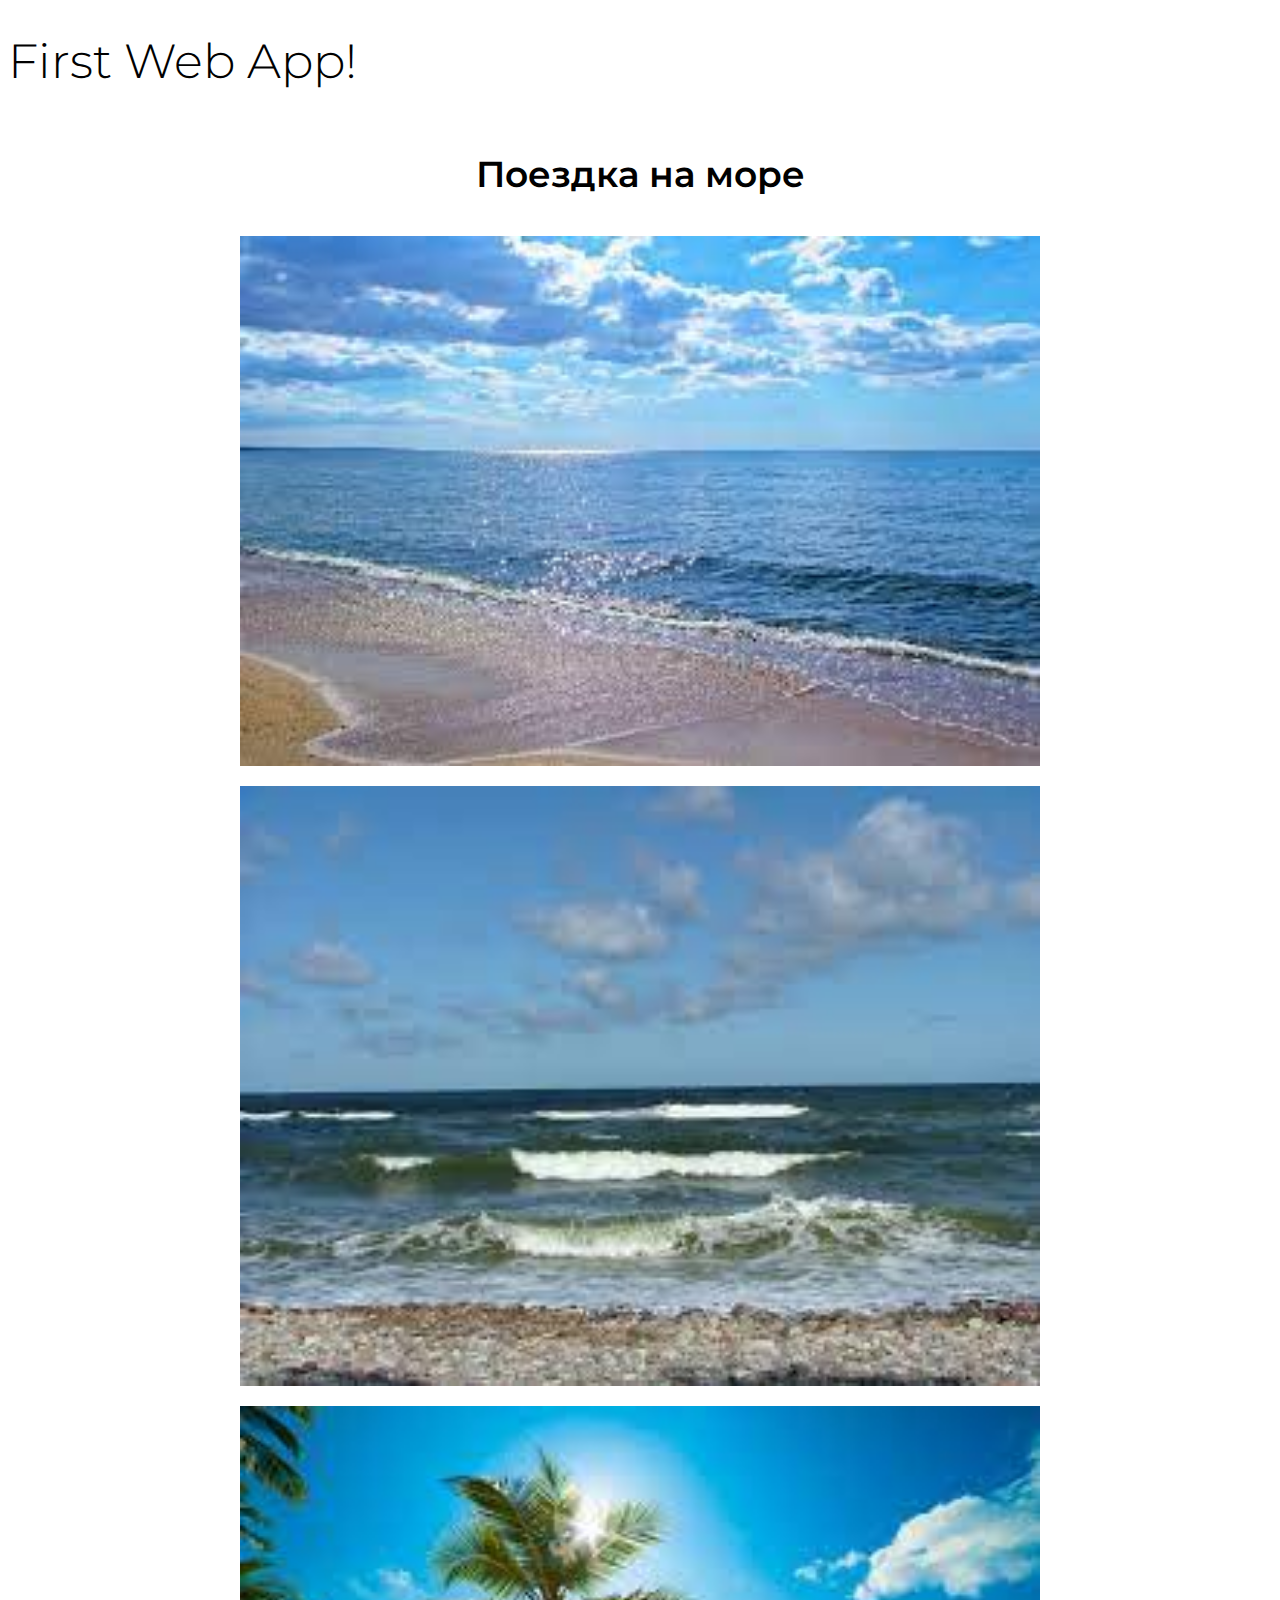
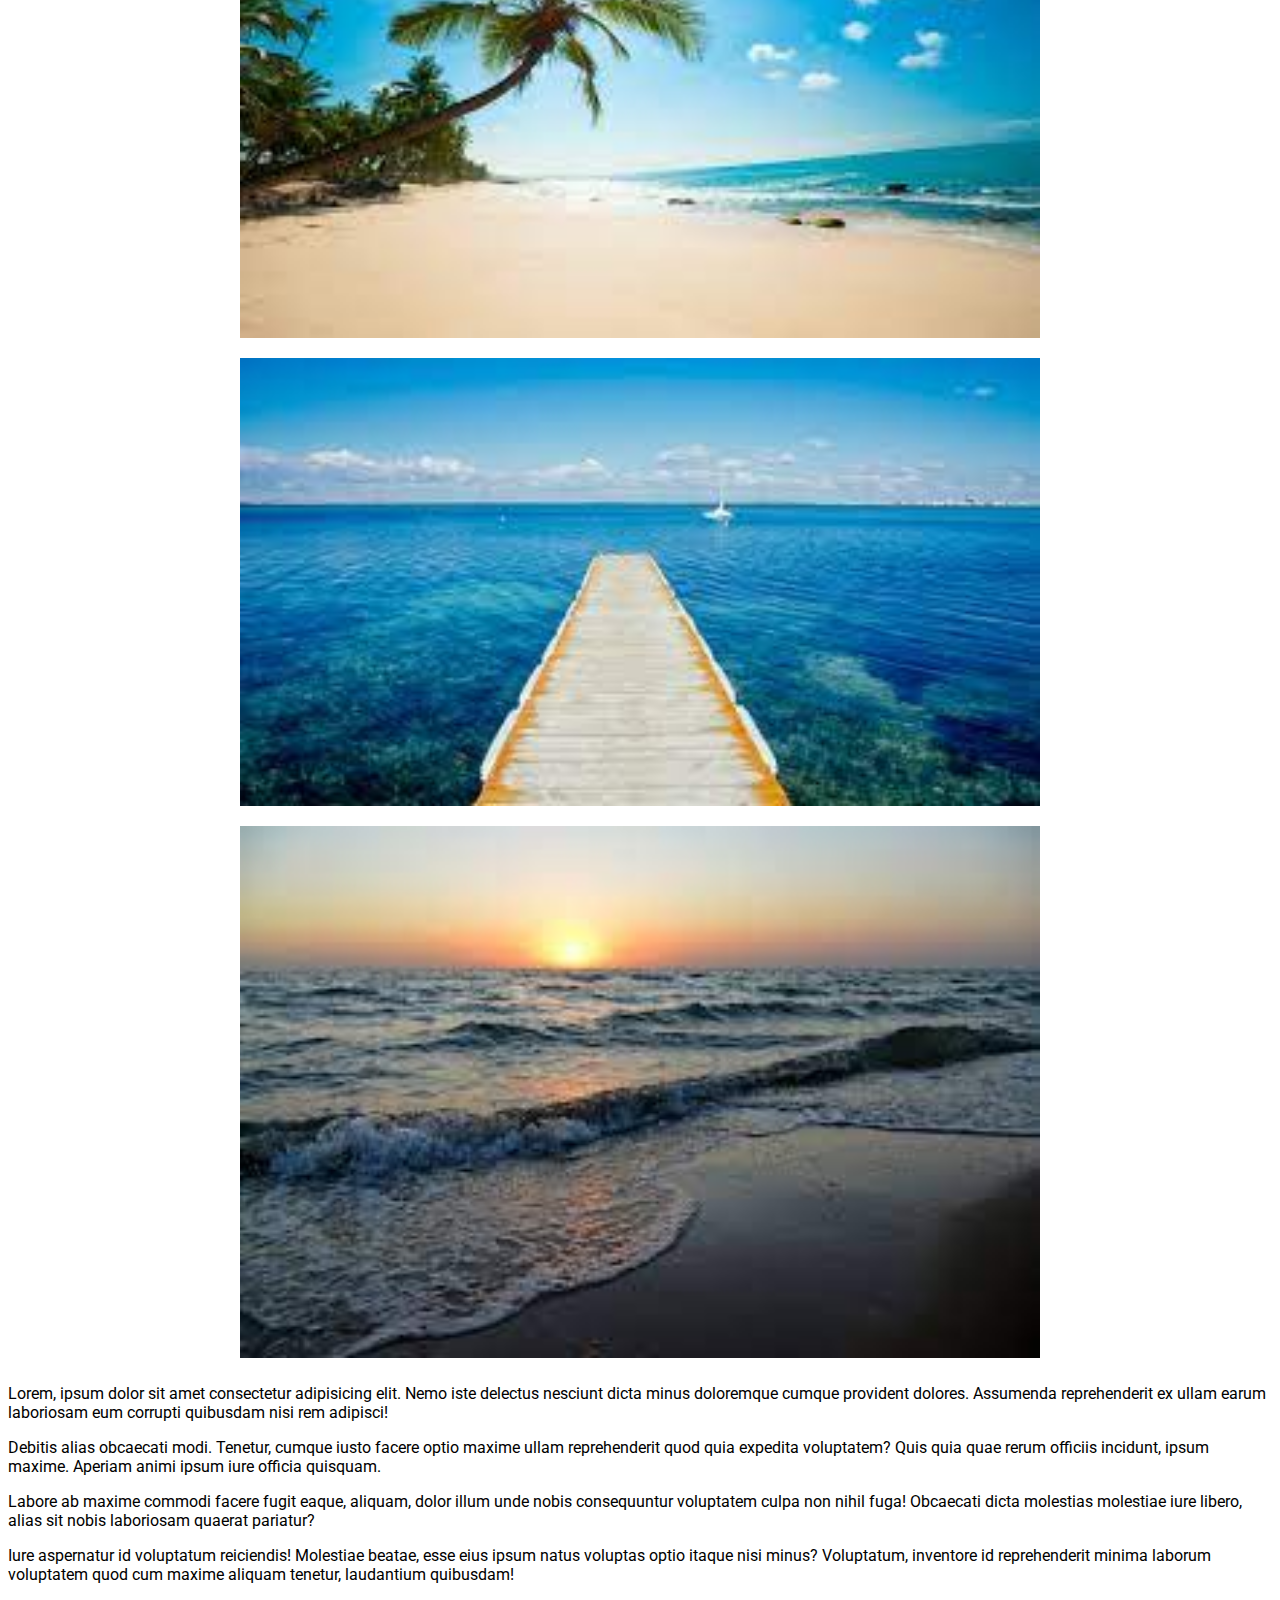
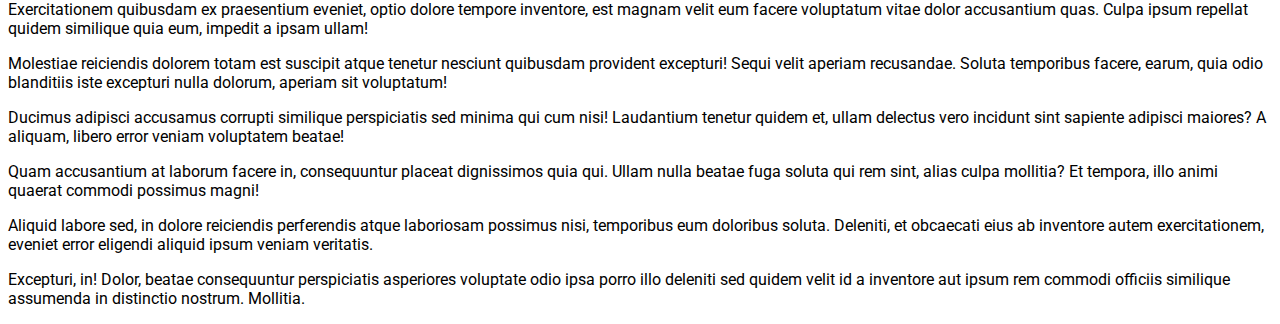
<file: index.html>
<!-- HTML 5 -->
<!DOCTYPE html>
<html lang="RU"> 
<head>
    <meta charset="UTF-8">
    <meta http-equiv="X-UA-Compatible" content="IE=edge">
    <meta name="viewport" content="width=device-width, initial-scale=1.0">
    <title>Document</title>
    <!-- ctrl+ space подсказка-->
    <link rel="stylesheet" href="style.css">
</head> 
<body>
<h1 class="h1">First Web App!</h1>
<!-- section>h2{Поездка на море}+img[src="$.jpg"]*5 -->
<!-- ctrl+? -коментирует строки -->
<!-- ctrl+ Alt+стрелка вниз(либо курсор мыши в нужных местах мультикурсор) -->
<!-- Выделяем полностью тег ctrl+D Выделяет все такие же теги -->
<!-- Ставим курсор на тег и нажимаем F2 переименовывает сразу закрывающий и открывающий теги-->
<section class="gallary">
    <h2 class="gallary__header">Поездка на море</h2>
    <img src="pics/1.jpg" class="gallary__image" alt="">
    <img src="pics/2.jpg" class="gallary__image" alt="">
    <img src="pics/3.jpg" class="gallary__image" alt="">
    <img src="pics/4.jpg" class="gallary__image" alt="">
    <img src="pics/5.jpg" class="gallary__image" alt="">
</section>
<!-- article>p*10>lorem - делает 10 заголовков и генерирует в рних текс -->
<article>
    <p>Lorem, ipsum dolor sit amet consectetur adipisicing elit. Nemo iste delectus nesciunt dicta minus doloremque cumque provident dolores. Assumenda reprehenderit ex ullam earum laboriosam eum corrupti quibusdam nisi rem adipisci!</p>
    <p>Debitis alias obcaecati modi. Tenetur, cumque iusto facere optio maxime ullam reprehenderit quod quia expedita voluptatem? Quis quia quae rerum officiis incidunt, ipsum maxime. Aperiam animi ipsum iure officia quisquam.</p>
    <p>Labore ab maxime commodi facere fugit eaque, aliquam, dolor illum unde nobis consequuntur voluptatem culpa non nihil fuga! Obcaecati dicta molestias molestiae iure libero, alias sit nobis laboriosam quaerat pariatur?</p>
    <p>Iure aspernatur id voluptatum reiciendis! Molestiae beatae, esse eius ipsum natus voluptas optio itaque nisi minus? Voluptatum, inventore id reprehenderit minima laborum voluptatem quod cum maxime aliquam tenetur, laudantium quibusdam!</p>
    <p>Exercitationem quibusdam ex praesentium eveniet, optio dolore tempore inventore, est magnam velit eum facere voluptatum vitae dolor accusantium quas. Culpa ipsum repellat quidem similique quia eum, impedit a ipsam ullam!</p>
    <p>Molestiae reiciendis dolorem totam est suscipit atque tenetur nesciunt quibusdam provident excepturi! Sequi velit aperiam recusandae. Soluta temporibus facere, earum, quia odio blanditiis iste excepturi nulla dolorum, aperiam sit voluptatum!</p>
    <p>Ducimus adipisci accusamus corrupti similique perspiciatis sed minima qui cum nisi! Laudantium tenetur quidem et, ullam delectus vero incidunt sint sapiente adipisci maiores? A aliquam, libero error veniam voluptatem beatae!</p>
    <p>Quam accusantium at laborum facere in, consequuntur placeat dignissimos quia qui. Ullam nulla beatae fuga soluta qui rem sint, alias culpa mollitia? Et tempora, illo animi quaerat commodi possimus magni!</p>
    <p>Aliquid labore sed, in dolore reiciendis perferendis atque laboriosam possimus nisi, temporibus eum doloribus soluta. Deleniti, et obcaecati eius ab inventore autem exercitationem, eveniet error eligendi aliquid ipsum veniam veritatis.</p>
    <p>Excepturi, in! Dolor, beatae consequuntur perspiciatis asperiores voluptate odio ipsa porro illo deleniti sed quidem velit id a inventore aut ipsum rem commodi officiis similique assumenda in distinctio nostrum. Mollitia.</p>
</article> 
</body>
</html>
</file>
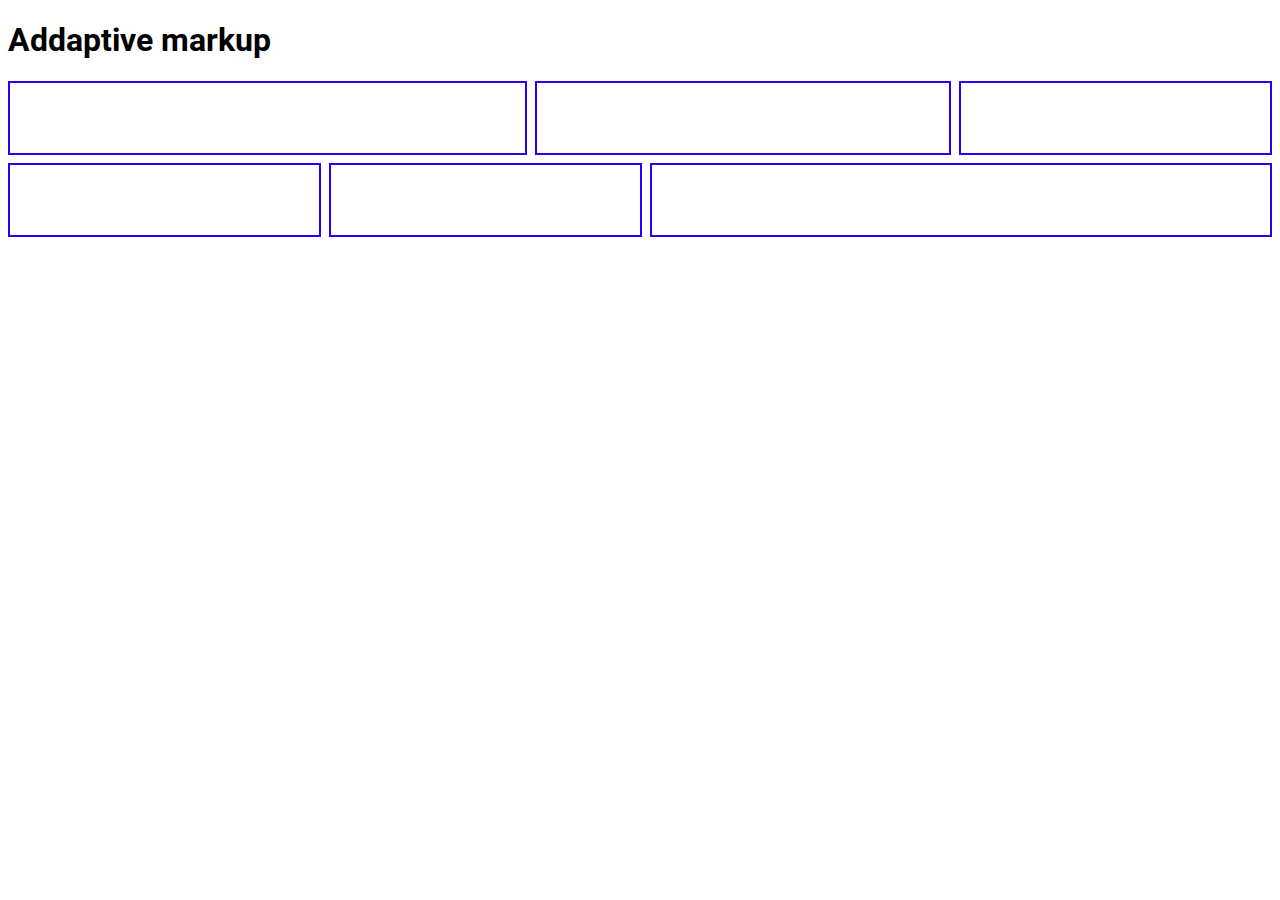
<file: adaptive/index.html>
<!DOCTYPE html>
<html lang="ru">
<head>
    <meta charset="UTF-8">
    <meta http-equiv="X-UA-Compatible" content="IE=edge">
    <meta name="viewport" content="width=device-width, initial-scale=1.0">
    <link rel="stylesheet" href="assets/style.css">
    <title>Document</title>
</head>
<body>
    <h1>Addaptive markup</h1>
    <main class="container">
        <div class="row">
            <div class="col  col-5"></div>
            <div class="col col-4"></div>
            <div class="col col-3"></div>
        </div>
        <div class="row">
            <div class="col col-3"></div>
            <div class="col col-3"></div>
            <div class="col col-6"></div>
        </div>
        <div class="row">
            <div class="col-4"></div>
            <div class="col-4"></div>
            <div class="col-4"></div>
        </div>
    </main>

    
</body>
</html>
</file>
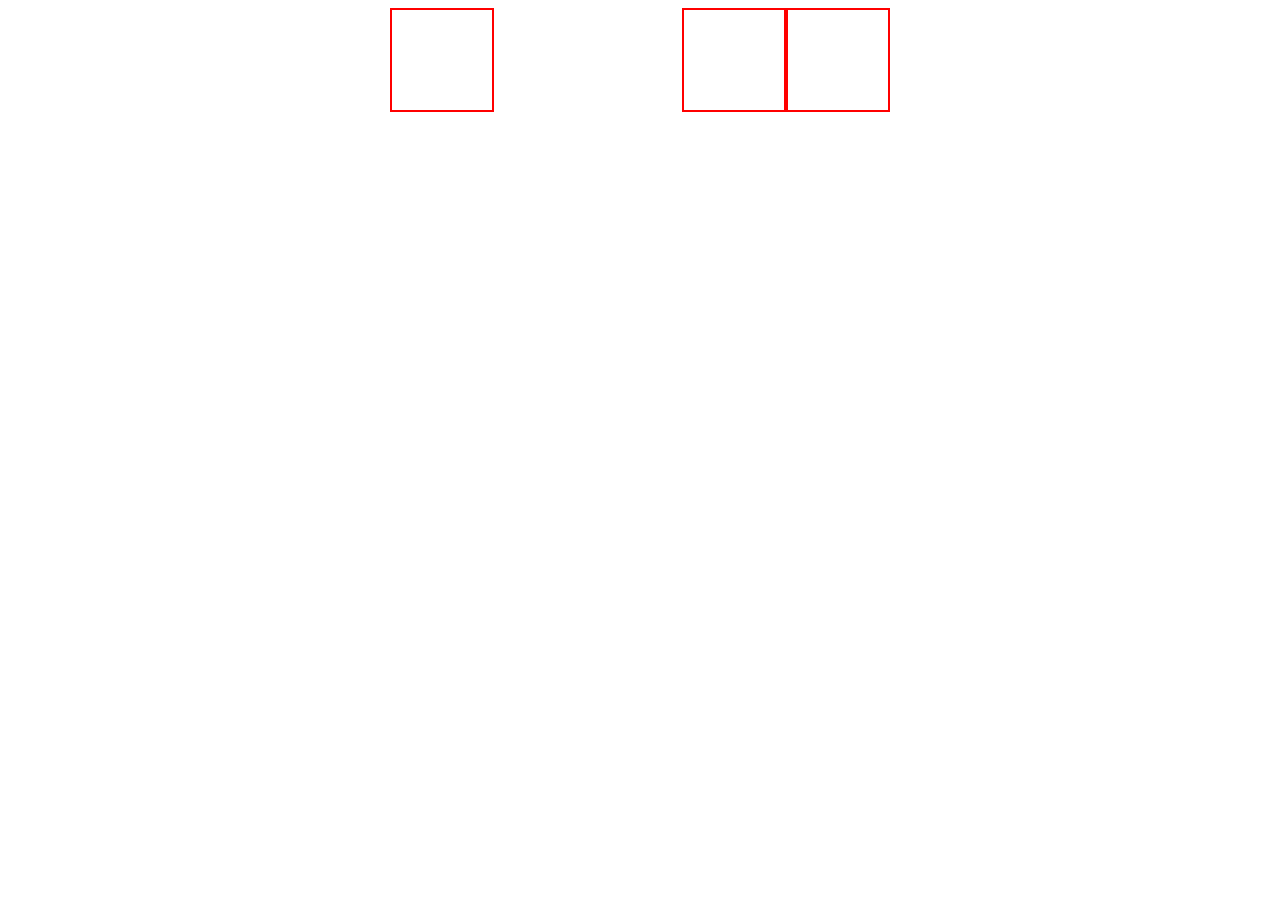
<file: css-sandbox/index.html>
<!DOCTYPE html>
<html lang="ru">
<head>
    <meta charset="UTF-8">
    <meta http-equiv="X-UA-Compatible" content="IE=edge">
    <meta name="viewport" content="width=device-width, initial-scale=1.0">
    <title>Sandbox</title>
    <link rel="stylesheet" href="style.css">
</head>
<body>
    <!-- .container>element*2 -->
    <div class="container">
        <div class="element logo"></div>
        <div class="element"></div>
        <div class="element"></div>
    </div>
</body>
</html>
</file>
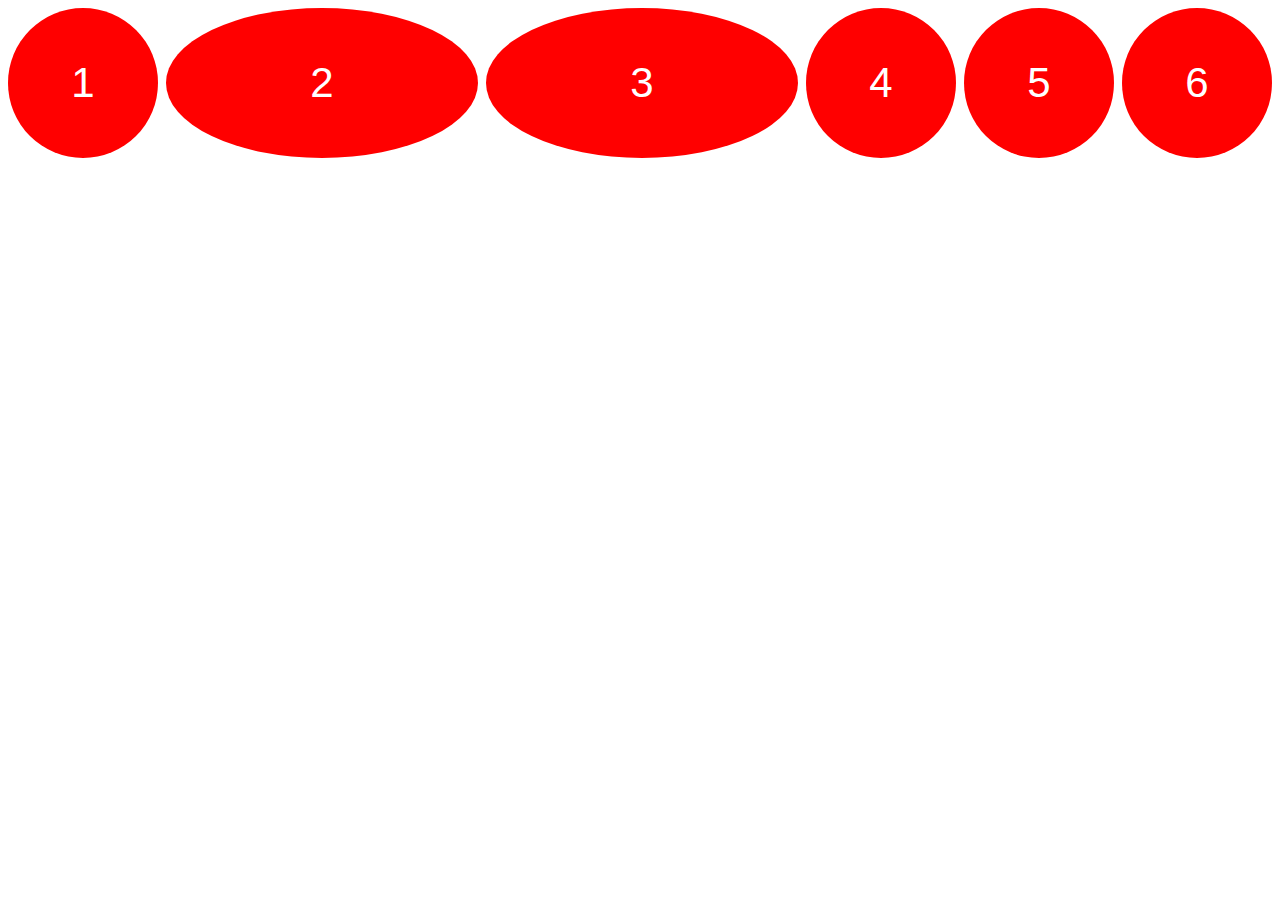
<file: flexbox/index.html>
<!DOCTYPE html>
<html lang="ru">
<head>
    <meta charset="UTF-8">
    <meta http-equiv="X-UA-Compatible" content="IE=edge">
    <meta name="viewport" content="width=device-width, initial-scale=1.0">
    <link rel="stylesheet" href="style.css">
    <title>Flexbox</title>
</head>
<body>
    <!-- .container>.item*6 -->
    <div class="flex-container">
        <div class="flex-element grow_1">1</div>
        <div class="flex-element grow_2">2</div>
        <div class="flex-element grow_3">3</div>
        <div class="flex-element shrinck_1">4</div>
        <div class="flex-element shrinck_2">5</div>
        <div class="flex-element shrinck_3">6</div>
        <!-- <div class="flex-element">7</div>
        <div class="flex-element">8</div> -->
    </div>
</body>
</html>
</file>
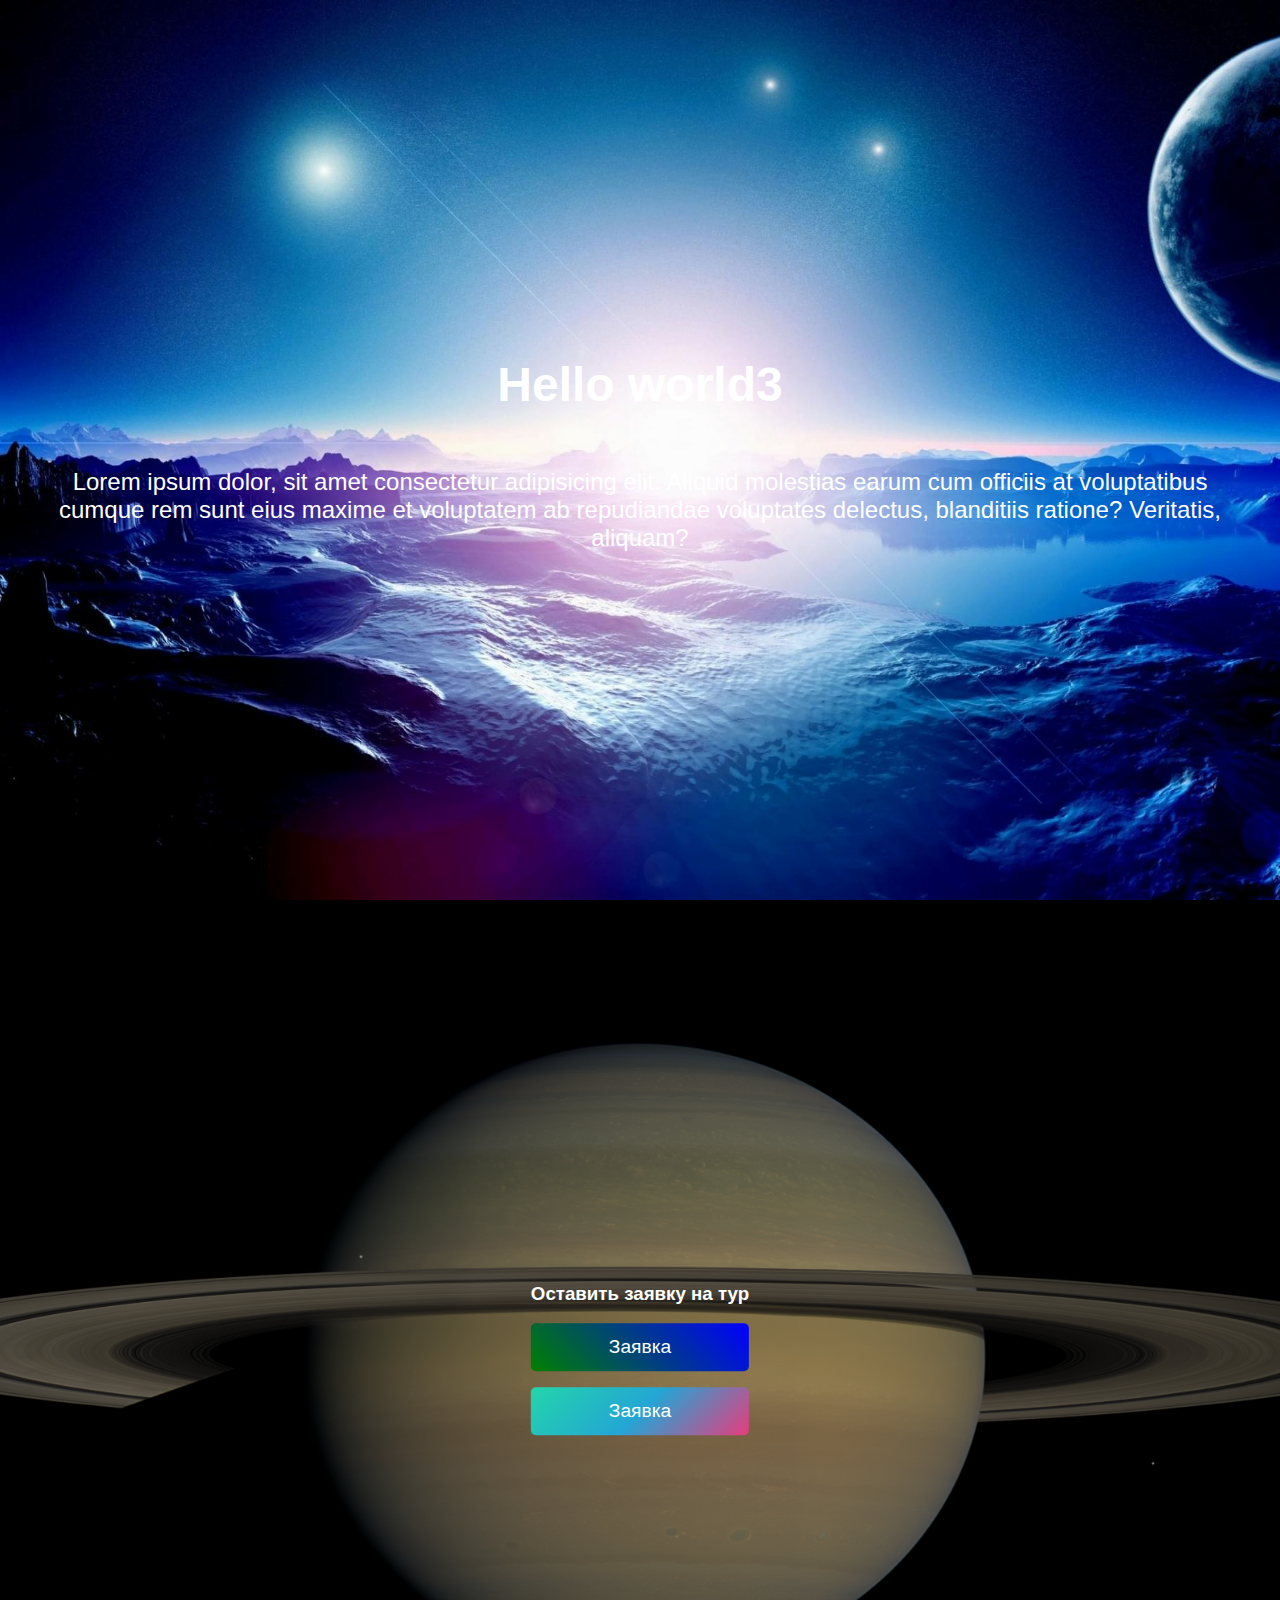
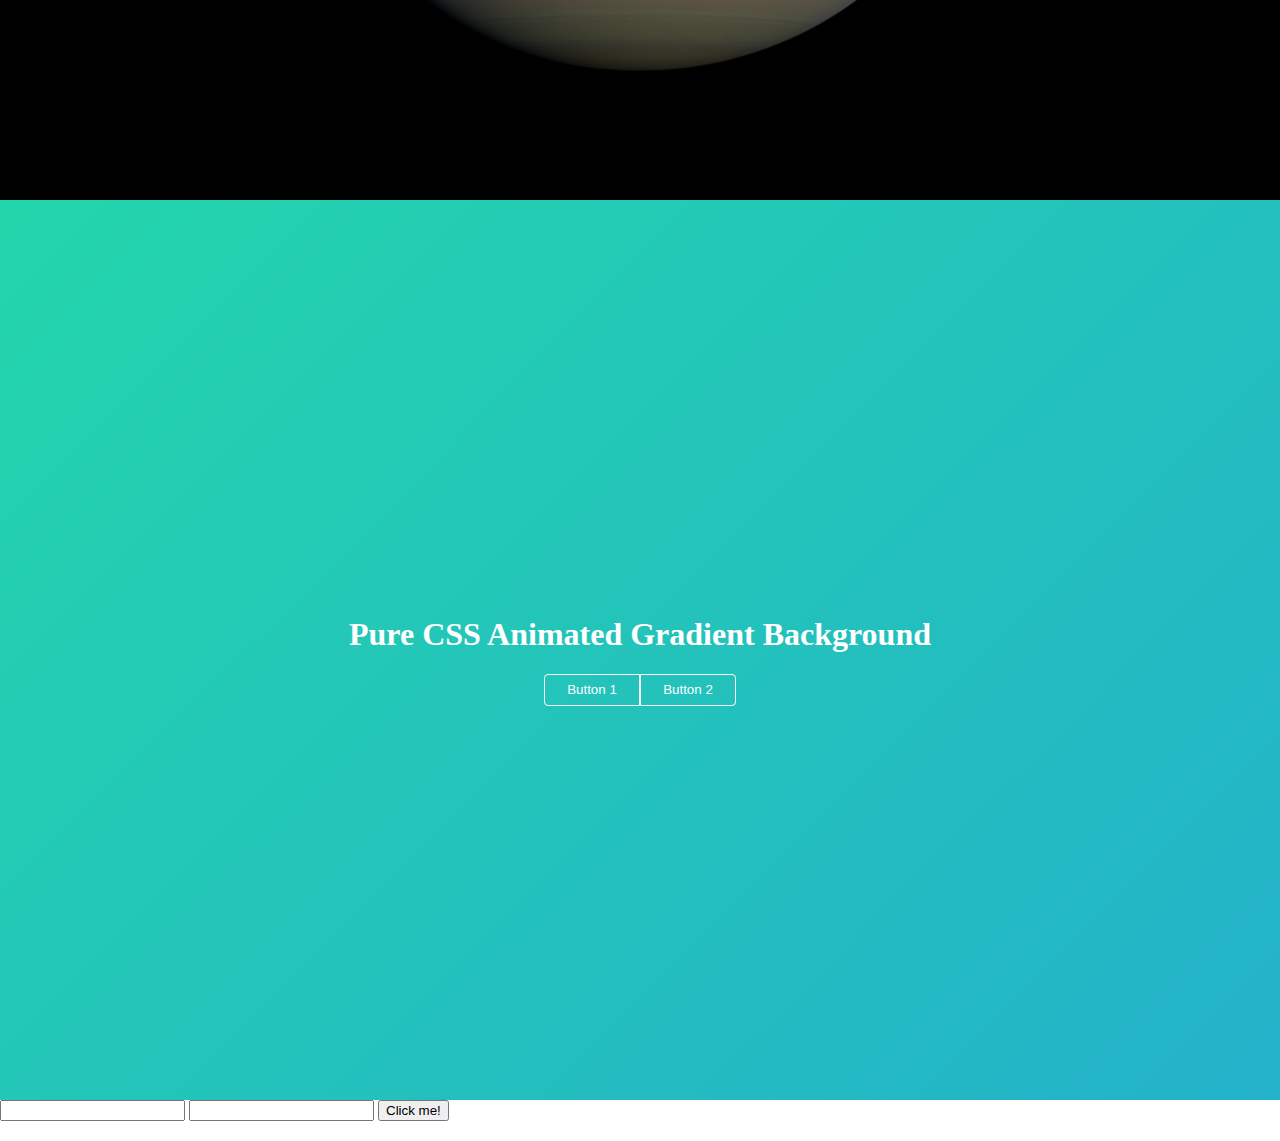
<file: Position/index.html>
<!DOCTYPE html>
<html lang="ru">
<head>
    <meta charset="UTF-8">
    <meta http-equiv="X-UA-Compatible" content="IE=edge">
    <meta name="viewport" content="width=device-width, initial-scale=1.0">
    <title>Position</title>
    <link rel="stylesheet" href="style.css">
    <link rel = "preconnect" href = "https://fonts.googleapis.com">
<link rel = "preconnect" href = "https://fonts.gstatic.com" crossorigin>
<link href = "https: //fonts.googleapis.com/css2? family = Montserrat: wght @ 300; 400; 600 & display = swap "rel =" stylesheet ">
<!-- ctrl+probel=выбор файла -->

</head>
<body>
    <div class="wallpaper">
        <header class="header">
            <h1 id='header'>Покупайте путёвки на Сатурн</h1>
            <h3>Lorem ipsum dolor, sit amet consectetur adipisicing elit. Aliquid molestias earum cum officiis at voluptatibus cumque rem sunt eius maxime et voluptatem ab repudiandae voluptates delectus, blanditiis ratione? Veritatis, aliquam?</h3>
        </div>
    </div>
    <section class="order">
        <div class="order-background"></div>
        <div class="order-mask"></div>
            <div class="order-info">
                <h3>Оставить заявку на тур</h3>
        <button class="order-button" data-name="Заявка"></button> 
        <button class="order-button-anim">Заявка</button>                 
                
            </div>       
    </section>
    <section class="gradient">
        <div class="content">
            <h1>Pure CSS Animated Gradient Background</h1>
            <button>Button 1</button><button>Button 2</button>
        </div>
    </section>
    <section>
        <input type="text" name="" id="username">
        <input type="text" name="" id="username2">
        <button id="click">Click me!</button>
        <!-- <h2 id="header2"></h2> -->
    </section>
    <section id="section">

    </section>
    <script src="script.js"></script>
    
</body>
</html>
</file>
<file: style.css>
@import url('https://fonts.googleapis.com/css2?family=Montserrat:ital,wght@0,600;1,300&family=Roboto:wght@400;700&display=swap');
*{
    font-family: 'Roboto', sans-serif;
}
.h1{
    font-family: 'Montserrat', sans-serif;
    font-weight: 300;
    font-size: 48px;
}
/* ################### GALLARY Start ###################### */
.gallary{
    text-align: center;
    display: flex;
    flex-direction: column;
    /* miw 600px; */
    min-width: 300px ;
    /* maw 600px; */
    max-width: 800px;
    margin: 0 auto;
}
.gallary__image{
    /* width: 100%;  */
    /* display: block; */
    margin: 10px 0;
}
.gallary__header.gallary__header{
    font-family: 'Montserrat', sans-serif;
    font-weight: 600;
    font-size: 36px;
}
/* ################# Gallary End ########################### */
</file>
<file: adaptive/assets/style.css>
@import url('https://fonts.googleapis.com/css2?family=Montserrat:ital,wght@0,600;1,300&family=Roboto:wght@400;700&display=swap');
*{
    font-family: 'Roboto', sans-serif;
}
html{
    font-size: 16px;
}
.container{
    display: flex;
    flex-direction: column;
    gap: 0.5em;
}
.row{
    --gap: 0.5rem;
    display: flex;
    gap: var(--gap);
}
.col{
    border: 2px solid rgb(38, 0, 255);
    height: 70px;
    width: calc(100% * var(--column)/12);
    /* flex-grow: 1; */
}
.col-3{    
   --column:3;
}
.col-4{    
    --column: 4;
}
.col-5{    
    --column: 5;
}
.col-6{    
    --column: 6;
}
</file>
<file: css-sandbox/style.css>
.container{
    display: flex;
    max-width: 500px;
    margin: 0 auto;
}

.element{
    border: 2px solid red;
    width: 100px;
    height: 100px;

}
.logo{
    /* flex-grow: 1; */
    margin-right: auto;
}
</file>
<file: flexbox/style.css>
:root {
--line-height: 150px;
}

.flex-container{
    display: flex;
    flex-direction: row;
    justify-content: space-around;
    gap: 8px;
    flex-wrap: wrap;
    /* height: 300px; */
}
.flex-element{
      background-color: red;
    font-size: 42px;
    font-family: Arial, Helvetica, sans-serif;
    color: white;
    width: 150px;
    height: var(--line-height);
    border-radius: 50%;
    /* text-align: center; */
    /* line-height: var(--line-height); */
    display: flex;
    align-items: center;
    justify-content: center;
    flex-shrink: 0;
}
.shrinck_1{
    flex-shrink: 1;
}
.shrinck_2{
    flex-shrink: 2;
}
.shrinck_3{
    flex-shrink: 3;
}
}
}
.grow_1{
    flex-grow: 1;
}
.grow_2{
    flex-grow: 1;
}
.grow_3{
    flex-grow: 1;
}
/* @media (max-width: 650px){
.flex-container{
    flex-direction: column;
    align-items: center; */
}
}
</file>
<file: Position/style.css>
*{
    box-sizing: border-box;
}
body{
    margin: 0;
}
.wallpaper{
    background: url(pics/wallpaper.jpeg); 
    height: 100vh;
    background-size: cover;
}

.header {
    background-color: rgba(0, 0, 0, 0.01);
    height: 100%;
    width: 100%;
    display: flex;
    flex-direction: column;
    color: white;
    font-family: 'Montserrat', sans-serif;
    justify-content: center;
    align-items: center;
    text-align: center;
    padding: 2rem;
}

.header h1{
    font-size: 3rem;

}

.header h3{
    font-size: 1.5rem;
    font-weight: 300;
}

@media (max-width: 350px) and (orientation: portrait){
    .header h1{
        font-size: 2rem;
    
    }
    
    .header h3{
        font-size: 1rem;
     }

}

@media (max-width: 600px) and (orientation: landscape){
    .header h1{
        font-size: 2rem;
    
    }
    
    .header h3{
        font-size: 1rem;
     }

}

.order{
    height: 100vh;
    position: relative;

}

.order-background {
    background: no-repeat url(pics/order-background.jpg); 
    background-size: cover;
    background-position: center;
    height: 100%;
}

.order-info{
    /* Position start */
    position: absolute;
    /*CSS absolute Выравнивание по вертикали способ 1 старт */
    /* top: 50%;
    /* bottom: 0; */
    /* left: 50%; */
     /* right: 0; */
     /* margin: auto; */
    /* width: 200px; */
    /* height: 50px; */ 

    /* CSS absolute Выравнивание по вертикали способ 1 конец */

    /*CSS absolute Выравнивание по вертикали способ 2 старт */
    top: 50%;
    left: 50%;
    transform: translate(-50%,-50%);
    /* CSS absolute Выравнивание по вертикали способ 2 конец */

    display: flex;
    flex-direction: column;
    color: white;
    font-family: 'Montserrat', sans-serif;
    z-index: 1;
}
.order-mask{
    background-color:  rgba(0, 0, 0, 0.4);
    height: 100%;
    position: absolute;
    top: 0%;
    bottom: 0%;
    left: 0;
    right: 0;
}

.order-button  {
        height: 3rem;
    font-size: 1.2rem;
    border: 0;
    border-radius: 5px;
    background: linear-gradient(45deg,green,blue);
    color: white;
    cursor: pointer;
    transition: all 0.2s;
    position: relative;
}

.order-button::after{
    content: '';
    position: absolute;
    top: 0;
    bottom: 0;
    left: 0;
    right: 0;
    background-color:rgba(0, 0, 0, 0) ;
    transition: all 0.2s;
    /* background: linear-gradient(45deg,rgb(2, 63, 2),rgb(4, 4, 94)); */
}

.order-button::before{
    content: attr(data-name);
    z-index: 1000;
    position: relative;
}

.order-button:hover::after{
    background-color:rgba(0, 0, 0, 0.3) ;
    /* background: linear-gradient(45deg,rgb(2, 63, 2),rgb(4, 4, 94)); */
}

.order-button:active{
    box-shadow: 0 0 10px 0.25rem rgb(243, 247, 7);
}

.order-button-anim{
    background: linear-gradient(-45deg, #ee7752, #e73c7e, #23a6d5, #23d5ab);
    height: 3rem;
    font-size: 1.2rem;
    border: 0;
    border-radius: 5px;
    color: white;
    cursor: pointer;
    transition: all 0.5s;
    margin-top: 1rem;
    background-size: 150% 150%;
    /* background-position: 0% 50%; */
    /* transform: translate(-100px,-50px);  трансформация объекта не затрагивая другие*/
}

.order-button-anim:hover{
    /* background-position: 100% 50%; */
    animation: gradient 1s ease forwards;
}

@keyframes gradient {
	0% {
		background-position: 0% 100%;
	}
	100% {
		background-position: 0% 100%;
	}
}

.gradient{
    height: 100vh;
    width: 100%;
    background: linear-gradient(-45deg, #ee7752, #e73c7e, #23a6d5, #23d5ab);
    background-size: 400% 400%;
    animation: gradient 1s ease infinite;
    display: flex;
    justify-content: center;
    align-items: center;
    }

.content {
 text-align: center;

}

.content h1{
    color: white;
    font-size: 2rem;
}
.content button {
    border: 1px solid white;
    height: 2rem;
    width: 6rem;
    color: white;
    background-color: transparent;
    cursor: pointer;
    transition: all 0.5s;
}
.content button:hover{
    color: black;
    border-color:white;
}

.content button:first-of-type {
    border-radius: 4px 0 0 4px;
}

.content button:last-of-type {
    border-radius:0 4px 4px 0;
}

@keyframes gradient {
	0% {
		background-position: 40% 100%;
	}
	100% {
		background-position: 0% 100%;
	}
}
</file>
